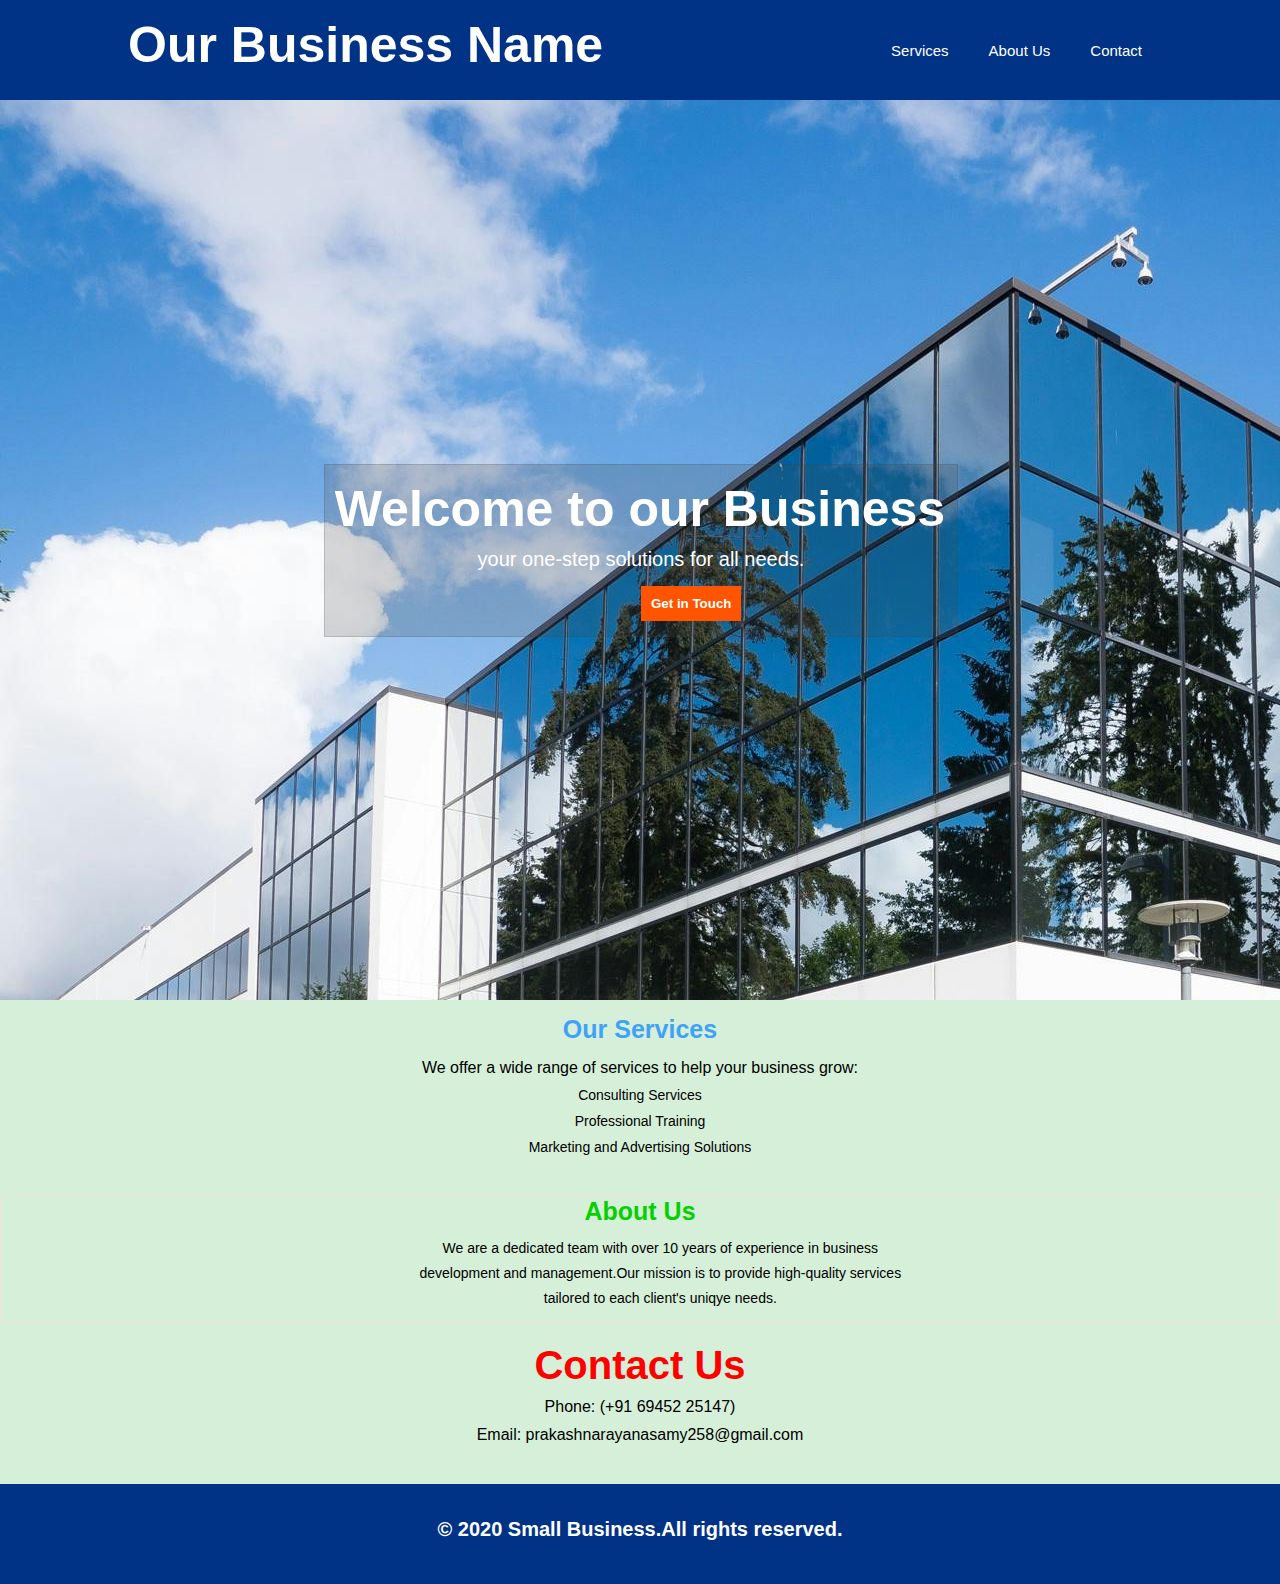
<file: index.html>
<!DOCTYPE html>
<html>
  <head>
    <title>Business Home Page</title>
    <link rel="stylesheet" href="business.css">
    <link rel="stylesheet" href="general.css">

  </head>
  <body>
    <div class="total-business-page">
      <div class="header">
        <p class="business-name">Our Business Name</p>
        <div class="buttons">
          <button class="services">Services</button>
          <button class="About"> About Us</button>
          <button class="contact">Contact</button>
        </div>
      </div>
      <div class="background-image">
        <div class="inside-image">
          <div class="company-details">
            <p class="welcome">Welcome to our Business</p>
            <p class="solution">your one-step solutions for all needs.</p>
            <button class="touch"><a class=" link" href="business. details.html " target="_blank"> Get in Touch</a></button>
          </div>

         
        </div>
      </div>
      <div class="background-color">
        <div class="total-detail">
          <div class="details-1">
            <p class="service">Our Services</p>
            <p class="offer">We offer a wide range of services to help your business grow:</p>
            <div class="company-info">
              <p class="consult">Consulting Services</p>
              <p class="professiona">Professional Training</p>
              <p class="advertisment">Marketing and Advertising Solutions</p>
            </div>
          </div>
          <div class="about-company">
            <p class="about">About Us</p>
            <p class="information">We are a dedicated team with over 10 years of experience in business development and management.Our mission is to provide high-quality services tailored to each client's uniqye needs.</p>
          </div>
          <div class="contact-1">
            <p class="contact-us">Contact Us</p>
              <p class="phone">Phone: (+91 69452 25147)</p>
              <p class="Email">Email: prakashnarayanasamy258@gmail.com</p>
  
          
    
          </div>
          <div class="footer">
            <p  class="end">&#169;	2020 Small Business.All rights reserved.</p>
    
          </div>
        </div>
       
  
  
      </div>
      
      </div>
      
  </body>
</html>
</file>
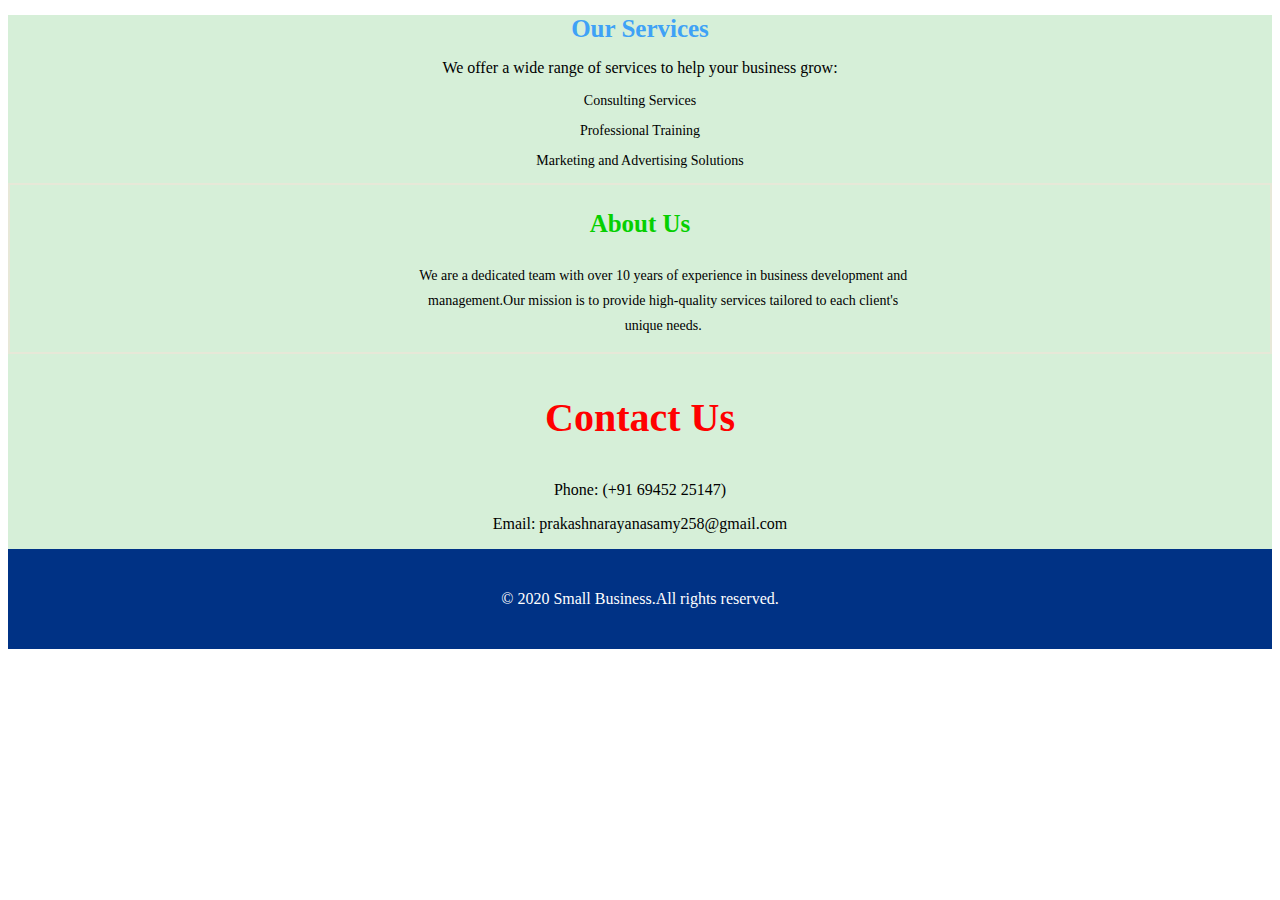
<file: business. details.html>
<!DOCTYPE html>
<html>
  <head>
    <title>company information</title>
    <link rel="stylesheet" href="business details.css">
  </head>
  <body>
    <div class="total-detail">
      <div class="details-1">
        <p class="service">Our Services</p>
        <p class="offer">We offer a wide range of services to help your business grow:</p>
        <div class="company-info">
          <p class="consult">Consulting Services</p>
          <p class="professiona">Professional Training</p>
          <p class="advertisment">Marketing and Advertising Solutions</p>
        </div>
      </div>
      <div class="about-company">
        <p class="about">About Us</p>
        <p class="information">We are a dedicated team with over 10 years of experience in business development and management.Our mission is to provide high-quality services tailored to each client's unique needs.</p>
      </div>
      <div class="contact">
        <p class="contact-us">Contact Us</p>
        <p>Phone: (+91 69452 25147)</p>
        <p>Email: prakashnarayanasamy258@gmail.com</p>

      </div>
      <div class="footer">
        <p  class="end">&#169;	2020 Small Business.All rights reserved.</p>

      </div>
    </div>
 

    
  </body>
</html
</file>
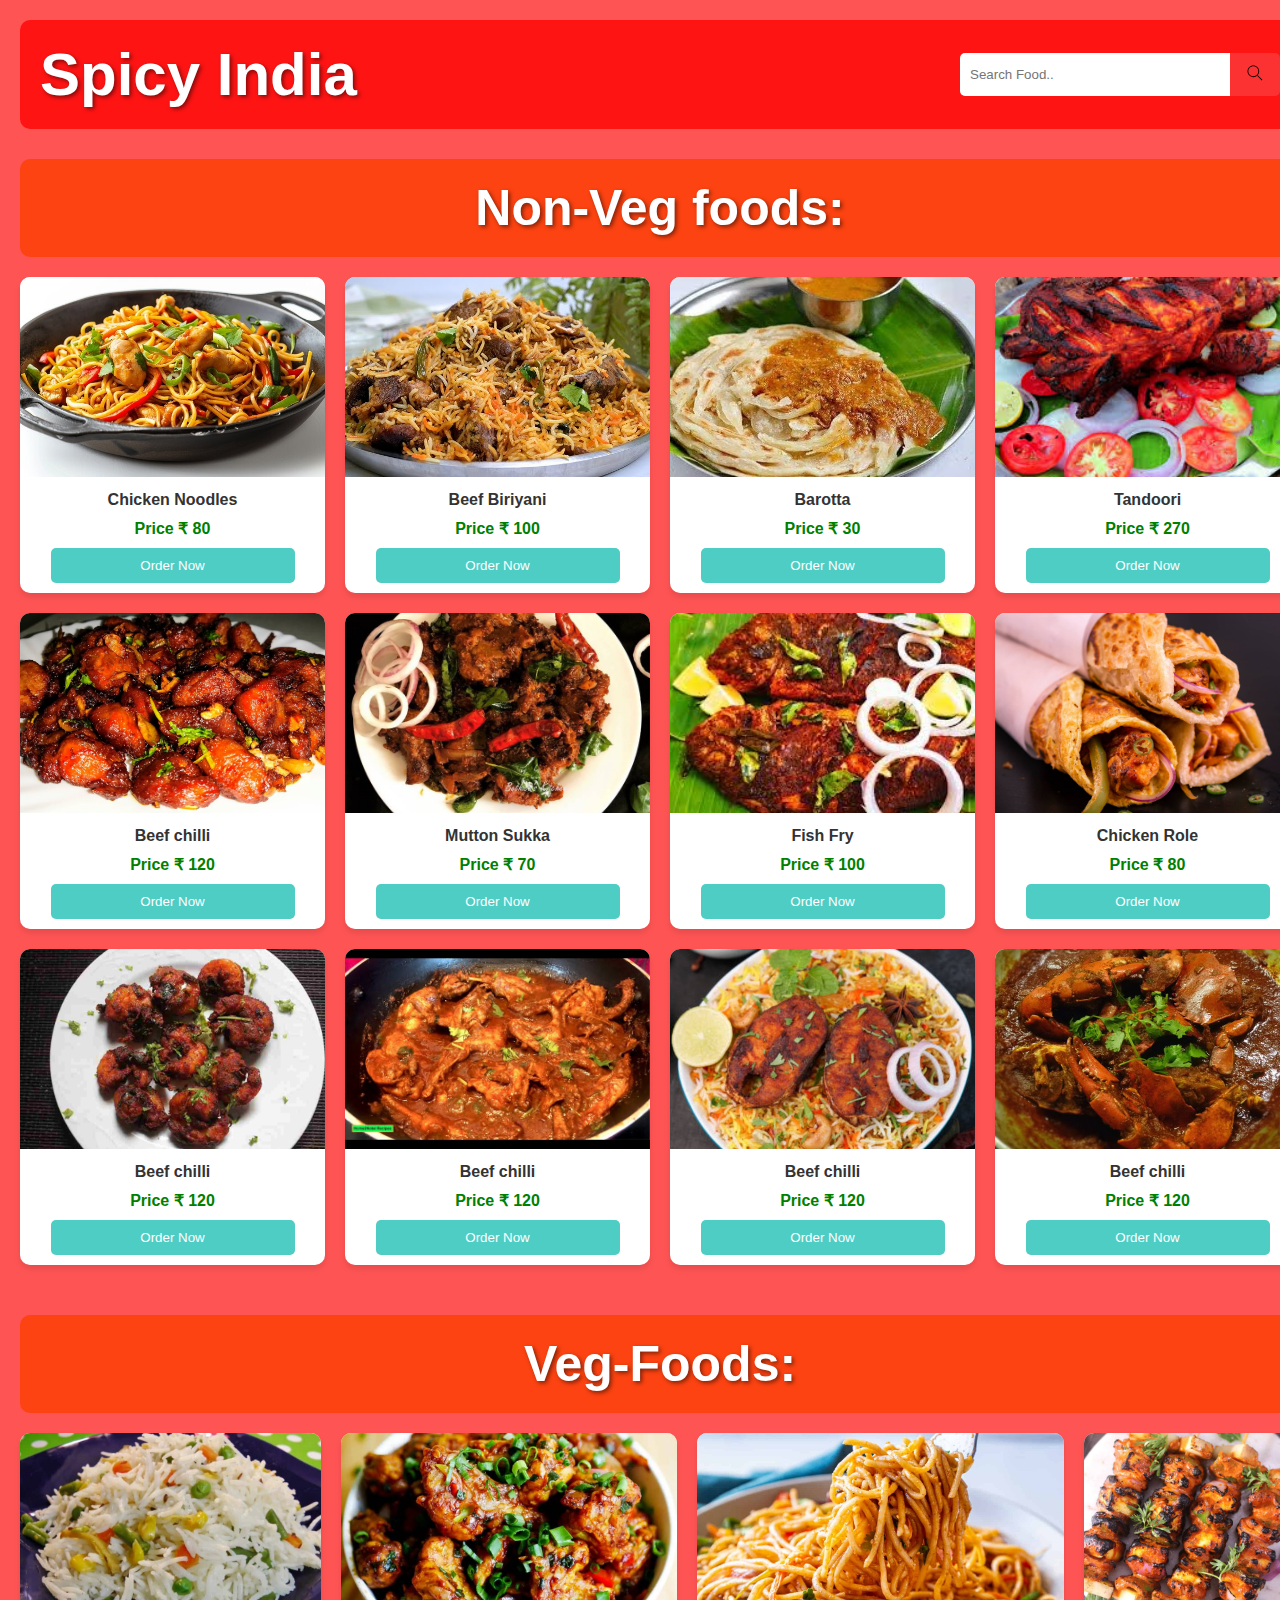
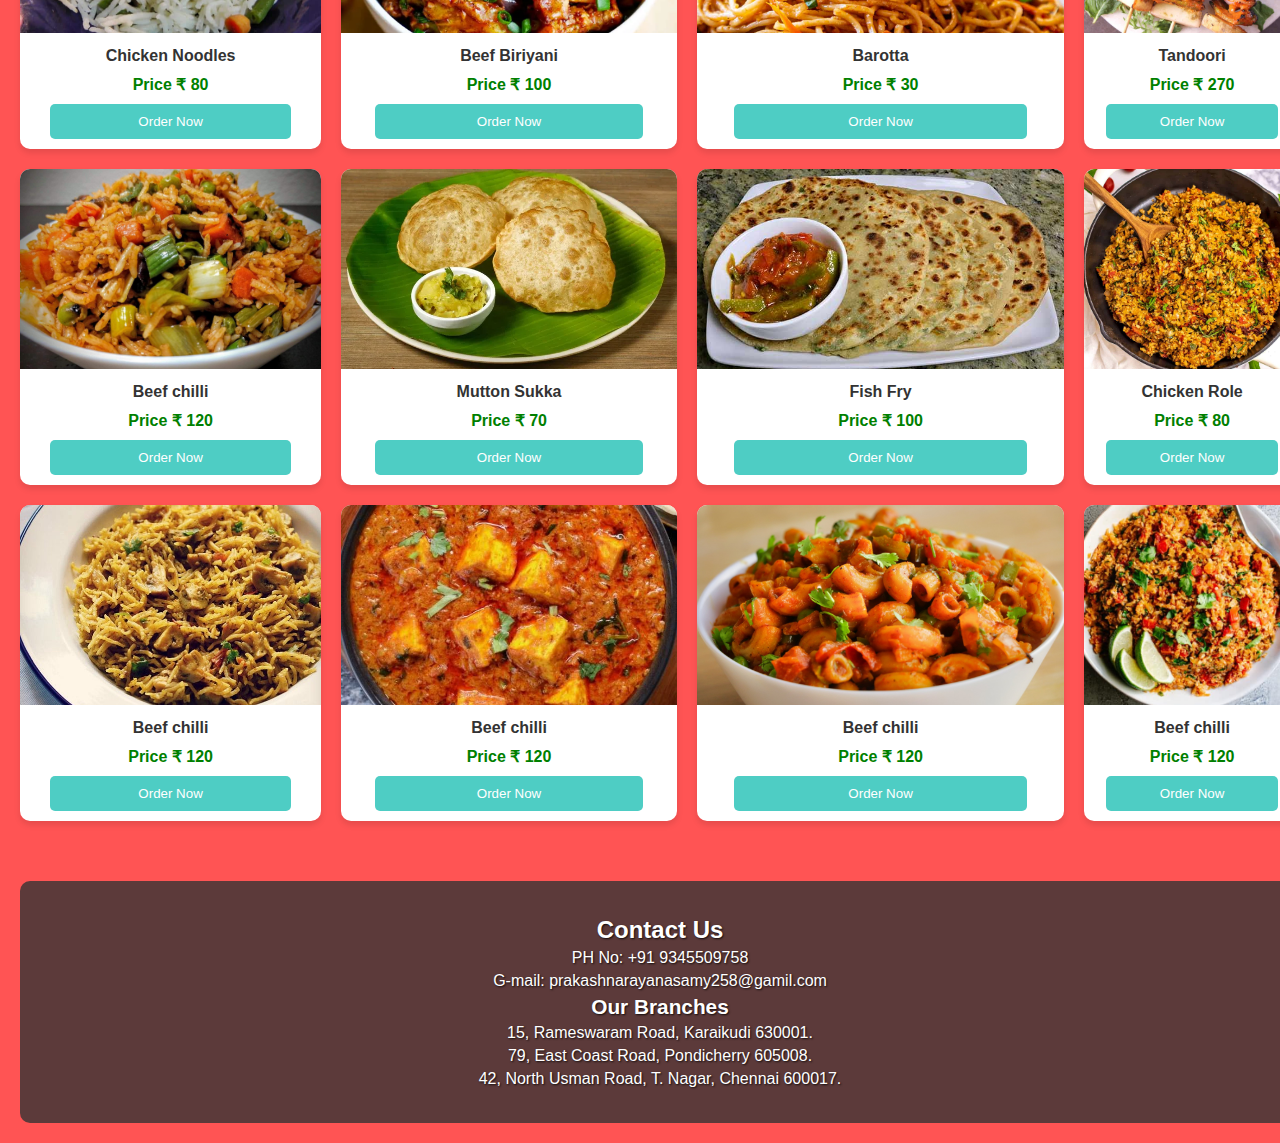
<file: food images/food menu pages.html>
<!DOCTYPE html>
<html>
  <head>
    <title>food menu</title>
    <link rel="stylesheet" href="food menu.css">
    <link rel="stylesheet" href="food menu general.css">
    <link rel="preconnect" href="https://fonts.googleapis.com">
    <link rel="preconnect" href="https://fonts.gstatic.com" crossorigin>
   <link href="https://fonts.googleapis.com/css2?family=Noto+Serif:ital,wght@0,100..900;1,100..900&family=Roboto+Mono:ital,wght@0,100..700;1,100..700&family=Roboto+Serif:ital,opsz,wght@0,8..144,100..900;1,8..144,100..900&family=Roboto:ital,wght@0,100;0,300;0,400;0,500;0,700;0,900;1,100;1,300;1,400;1,500;1,700;1,900&display=swap" rel="stylesheet">
  </head>
  <body>
    <div class="total-menu-page">
      <div class="header">
        <p class="shop-name">Spicy India</p>
        <div class="search-bar">
          <input class="search" type="text" placeholder="Search Food..">
          <button class="search-button">
            <img class="search-image" src="search.svg" alt="">
          </button>
        </div>
      </div>
      <div class="background">
        <div class="non-veg-foods">
          <p class="non">Non-Veg foods:</p>
          <div class="image-part">
            <div class="food-items">
            <img class="image-0" src="360_F_779928346_GumT4rtmeeMv7oGMUxmUHwmS8GHHs488.jpg" alt="">
            <p class="food-name">Chicken Noodles</p>
            <p class="food-price">Price &#8377; 80</p>
            <button class="order-button">Order Now</button>
          </div>
          <div class="food-items">
            <img class="image-1" src="hq720.jpg" alt="">
            <p class="food-name">Beef Biriyani</p>
            <p class="food-price">Price &#8377; 100</p>
            <button class="order-button">Order Now</button>
          </div>
          <div class="food-items">
            <img class="image-2" src="Salna-is-to-parotta-was-pav-is-to-bhaji-—-an-inseparable-combination.avif" alt="">
            <p class="food-name">Barotta</p>
            <p class="food-price">Price &#8377; 30</p>
            <button class="order-button">Order Now</button>
          </div>
          <div class="food-items">
            <img class="image-3" src="chickn dhanthuri.jpeg" alt="">
            <p class="food-name">Tandoori</p>
            <p class="food-price">Price &#8377; 270</p>
            <button class="order-button">Order Now</button>
          </div>
          <div class="food-items">
            <img class="image-4" src="maxresdefault.jpg" alt="">
            <p class="food-name">Beef chilli</p>
            <p class="food-price">Price &#8377; 120</p>
            <button class="order-button">Order Now</button>
          </div>
          <div class="food-items">
            <img class="image-5" src="madurai-mutton-chukka-recipe-main-photo.jpg" alt="">
            <p class="food-name">Mutton Sukka</p>
            <p class="food-price">Price &#8377; 70</p>
            <button class="order-button">Order Now</button>
          </div>
          <div class="food-items">
            <img class="image-6" src="fish fry.jpeg" alt="">
            <p class="food-name">Fish Fry</p>
            <p class="food-price">Price &#8377; 100</p>
            <button class="order-button">Order Now</button>
          </div>
          <div class="food-items">
            <img class="image-7" src="60f2ea67b471327a1d82959b_chicken-roll_1500-x-1200.jpg" alt="">
            <p class="food-name">Chicken Role</p>
            <p class="food-price">Price &#8377; 80</p>
            <button class="order-button">Order Now</button>
          </div>
          <div class="food-items">
            <img class="image-8" src="prawn-65-1.jpg" alt="">
            <p class="food-name">Beef chilli</p>
            <p class="food-price">Price &#8377; 120</p>
            <button class="order-button">Order Now</button>
          </div>
          <div class="food-items">
            <img class="image-9" src="sddefault.jpg" alt="">
            <p class="food-name">Beef chilli</p>
            <p class="food-price">Price &#8377; 120</p>
            <button class="order-button">Order Now</button>
          </div>
          <div class="food-items">
            <img class="image-10" src="CBP015_2-550x550.jpg" alt="">
            <p class="food-name">Beef chilli</p>
            <p class="food-price">Price &#8377; 120</p>
            <button class="order-button">Order Now</button>
          </div>
          <div class="food-items">
            <img class="image-11" src="__opt__aboutcom__coeus__resources__content_migration__serious_eats__seriouseats.com__recipes__images__2014__03__25.03.201420Spicy-Indian-Crab-Masala-Fry-cd7dc3ba0d8b4f3489c13c498.jpg" alt="">
            <p class="food-name">Beef chilli</p>
            <p class="food-price">Price &#8377; 120</p>
            <button class="order-button">Order Now</button>
          </div>
  
          </div>
          <div class="veg-items">
            <p class="veg-foods">Veg-Foods:</p>
            <div class="image-part">
              <div class="food-items">
              <img class="image-0" src="White-Pulao.jpg" alt="">
              <p class="food-name">Chicken Noodles</p>
              <p class="food-price">Price &#8377; 80</p>
              <button class="order-button">Order Now</button>
            </div>
            <div class="food-items">
              <img class="image-1" src="baked-gobi-manchurian-recipe-1.webp" alt="">
              <p class="food-name">Beef Biriyani</p>
              <p class="food-price">Price &#8377; 100</p>
              <button class="order-button">Order Now</button>
            </div>
            <div class="food-items">
              <img class="image-2" src="chinese-vegetable-noodles.jpg" alt="">
              <p class="food-name">Barotta</p>
              <p class="food-price">Price &#8377; 30</p>
              <button class="order-button">Order Now</button>
            </div>
            <div class="food-items">
              <img class="image-3" src="tandoori_paneer_tikka_restaurant_style.jpg" alt="">
              <p class="food-name">Tandoori</p>
              <p class="food-price">Price &#8377; 270</p>
              <button class="order-button">Order Now</button>
            </div>
            <div class="food-items">
              <img class="image-4" src="veg-fried-rice-step-by-step-recipe.jpg" alt="">
              <p class="food-name">Beef chilli</p>
              <p class="food-price">Price &#8377; 120</p>
              <button class="order-button">Order Now</button>
            </div>
            <div class="food-items">
              <img class="image-5" src="2-Copy-2-91.webp" alt="">
              <p class="food-name">Mutton Sukka</p>
              <p class="food-price">Price &#8377; 70</p>
              <button class="order-button">Order Now</button>
            </div>
            <div class="food-items">
              <img class="image-6" src="201907061011448566_Vegetable-Chapati_SECVPF.gif" alt="">
              <p class="food-name">Fish Fry</p>
              <p class="food-price">Price &#8377; 100</p>
              <button class="order-button">Order Now</button>
            </div>
            <div class="food-items">
              <img class="image-7" src="italian-cauliflower-rice-social.jpg" alt="">
              <p class="food-name">Chicken Role</p>
              <p class="food-price">Price &#8377; 80</p>
              <button class="order-button">Order Now</button>
            </div>
            <div class="food-items">
              <img class="image-8" src="mushroom-biryani-recipe-1a.jpg" alt="">
              <p class="food-name">Beef chilli</p>
              <p class="food-price">Price &#8377; 120</p>
              <button class="order-button">Order Now</button>
            </div>
            <div class="food-items">
              <img class="image-9" src="pannir.jpg" alt="">
              <p class="food-name">Beef chilli</p>
              <p class="food-price">Price &#8377; 120</p>
              <button class="order-button">Order Now</button>
            </div>
            <div class="food-items">
              <img class="image-10" src="pasta.jpg" alt="">
              <p class="food-name">Beef chilli</p>
              <p class="food-price">Price &#8377; 120</p>
              <button class="order-button">Order Now</button>
            </div>
            <div class="food-items">
              <img class="image-11" src="Mexican-Cauliflower-Rice-sq-500x500.jpg" alt="">
              <p class="food-name">Beef chilli</p>
              <p class="food-price">Price &#8377; 120</p>
              <button class="order-button">Order Now</button>
            </div>
  
            </div>
      </div>
      
        </div>
        <div class="footer">
          <div class="contact-details">
            <p class="contact"> Contact Us</p>
          <p class="phone">PH No: +91 9345509758</p>
          <p class="gmail">G-mail: prakashnarayanasamy258@gamil.com</p>
          <p class="our-branches">Our Branches</p>
          <p class="address">
            15, Rameswaram Road, Karaikudi 630001.</p>
          <p class="address">
            79, East Coast Road, Pondicherry 605008.</p>
          <p class="address">
            42, North Usman Road, T. Nagar, Chennai 600017.</p>
          </div>
          

        </div>

        


      </div>

    </div>
  </body>
</html
</file>
<file: business.css>
.header{
  height: 100px;
  border: none;
  background-color:#003285 ;
  display: flex;
  align-items: center;
  justify-content: space-between;
}
.total-business-page{
  background-color:#D6EFD8;;
}



.business-name{
  font-size: 50px;
  color: white;
  font-weight: bold;
 text-align: center;
 margin-left: 10%;


}
.buttons{
  display: grid;
  grid-template-columns: repeat(3,auto);
  column-gap: 20px;
  margin-right: 10%;

}
.services{
  border: none;
  font-size: 15px;
  padding-left: 10px;
  padding-right: 10px;
  padding-top: 10px;
  padding-bottom: 10px;
  background-color:#003285;
  color: white;
  cursor: pointer;
}
.services:hover{
  color: #F9E400;

}
.About{
  border: none;
  font-size: 15px;
  padding-left: 10px;
  padding-right: 10px;
  padding-top: 10px;
  padding-bottom: 10px;
  background-color:#003285;
  color: white;
  cursor: pointer;

}
.About:hover{
  color: #F9E400;
  
}
.contact{
  border: none;
  font-size: 15px;
  padding-left: 10px;
  padding-right: 10px;
  padding-top: 10px;
  padding-bottom: 10px;
  background-color:#003285;
  color: white;
  cursor: pointer;
}
.contact:hover{
  color: #F9E400;
}
.inside-image{
  font-size: 20px;
  background-image: url("pexels-pixabay-269077.jpg");
  height: 100vh;
  display: grid;
  justify-content: center;
  align-items: center;
  

}
.company-details{
  border-style: solid;
  width: 100%;
  border-width: 1px;
  color: white;
  border-color: black;
  background-color: rgb(71, 70, 70);
  background: rgba(71,70,70,0.2);
  border-color:  rgba(71,70,70,0.2);
  

}
.welcome{
  font-size: 50px;
  font-weight: bold;
  margin-bottom: 10px;
  margin-left: 10px;
  margin-right: 10px;
  margin-top: 15px;
}
.solution{
 text-align: center;
 margin-bottom: 15px;
}
.touch{
  padding-top: 10px;
  padding-bottom: 10px;
  padding-left: 10px;
  padding-right: 10px;
  border: none;
  background-color: rgb(255, 85, 0);
  color: white;
  font-weight: bold;
  display: grid;
  align-items: center;
  margin-bottom: 15px;
  margin-left: 50%;
}
.link{
  color: white;
  text-decoration: none;
}


.total-detail{
  text-align: center;
  
 
}
.details-1{
  margin-bottom: 40px;
}
.service{
  font-size: 25px;
  font-weight: bold;
  color: #3FA2F6;
  margin-top: 15px;
  margin-bottom: 15px;
}
.company-info{
  cursor: pointer;
  font-size: 14px;
}
.consult:hover{
  color: #3FA2F6;
  
}
.professiona:hover{
  color: #3FA2F6;
}
.advertisment:hover{
  color: #3FA2F6;
}
.about-company{
  text-align: center;
  border-style: solid;
  border-width: 2px;
  border-color:  #E7E8D8;
  margin-bottom: 20px;
}
.about{
  color: #06D001;
  font-size: 25px;
  font-weight: bold;
}
.contact-1{
  margin-bottom: 40px;
}
.information{
  font-size: 14px;
  line-height: 25px;
  width: 500px;
  margin-left: 32%;

}
.contact-us{
  color: red;
  font-weight: bold;
  font-size: 40px;

}
.phone:hover{
  color: #3FA2F6;
  cursor: pointer;


}
.Email:hover{
  color: #3FA2F6;
  cursor: pointer;
}
.footer{
  display: flex;
  justify-content: center;
  align-items: center;
  height: 100px;
  width: 100%;
  background-color:#003285 ;
  color: white;
  padding-bottom: 0px;
  font-weight: bold;
  font-size: 20px;
}
</file>
<file: general.css>
body{
  font-family: Arial, Helvetica, sans-serif;
  margin: 0px;
  background-color: #D6EFD8;
}
p{
  margin-bottom: 0px;
  margin-top: 0px;
}
body{
  margin: 0px;
  font-family: Arial, Helvetica, sans-serif;
}
p{
  margin-top: 0px;
  margin-bottom: 10px;
}
</file>
<file: business details.css>
.total-detail{
  text-align: center;
  background-color: #D6EFD8;
  width: 100%;
  height: 100%;
 
}
.service{
  font-size: 25px;
  font-weight: bold;
  color: #3FA2F6;
  margin-top: 15px;
  margin-bottom: 15px;
}
.company-info{
  cursor: pointer;
  font-size: 14px;
}
.consult:hover{
  color: #3FA2F6;
  
}
.professiona:hover{
  color: #3FA2F6;
}
.advertisment:hover{
  color: #3FA2F6;
}
.about-company{
  text-align: center;
  border-style: solid;
  border-width: 2px;
  border-color:  #E7E8D8;
  margin-bottom: 20px;
}
.about{
  color: #06D001;
  font-size: 25px;
  font-weight: bold;
}
.contact-1{
  margin-bottom: 40px;
}
.information{
  font-size: 14px;
  line-height: 25px;
  width: 500px;
  margin-left: 32%;

}
.contact-us{
  color: red;
  font-weight: bold;
  font-size: 40px;

}
.footer{
  display: flex;
  justify-content: center;
  align-items: center;
  height: 100px;
  width: 100%;
  background-color:#003285 ;
  color: white;
  padding-bottom: 0px;
}
</file>
<file: food images/food menu.css>
html, body {
            height: 100%;
            margin: 0;
            padding: 0;
        }
        body {
            font-family: 'Poppins', sans-serif;
           
            background-size: cover;
            background-position: center;
            background-attachment: fixed;
            background-repeat: no-repeat;
        }
        .overlay {
            position: fixed;
            top: 0;
            left: 0;
            width: 100%;
            height: 100%;
            background-color: rgba(0, 0, 0, 0.5);
            z-index: -1;
        }
        .total-menu-page {
            width: 100%;
            margin: 0 auto;
            padding: 20px;
            background-color: rgba(255, 65, 65, 0.9);
            box-shadow: 0 0 20px rgba(0, 0, 0, 0.1);
            position: relative;
            z-index: 1;
        }
        .header {
            display: flex;
            justify-content: space-between;
            align-items: center;
            padding: 20px 0;
            background-color: rgba(255, 4, 4, 0.8);
            color: white;
            border-radius: 10px;
            margin-bottom: 20px;
        }
        .shop-name {
            font-size: 60px;
            font-weight: 700;
            margin: 0;
            padding-left: 20px;
            text-shadow: 2px 2px 4px rgba(0, 0, 0, 0.5);
        }
        .search-bar {
            display: flex;
            padding-right: 20px;
        }
        .search {
            padding: 10px;
            border: none;
            border-radius: 5px 0 0 5px;
            width: 250px;
        }
        .search-button {
            background-color: #fc3131;
            border: none;
            padding: 10px 15px;
            border-radius: 0 5px 5px 0;
            cursor: pointer;
        }
        .search-image {
            width: 20px;
            height: 20px;
        }
        .non, .veg-foods {
            font-size: 50px;
            font-weight: 600;
            color: #fff;
            margin-top: 30px;
            text-align: center;
            background-color: rgba(253, 63, 0, 0.8);
            padding: 20px;
            border-radius: 10px;
            text-shadow: 2px 2px 4px rgba(0, 0, 0, 0.5);
        }
        .image-part {
            display: grid;
            grid-template-columns: repeat(4,auto);
            gap: 20px;
            padding: 20px 0;
        }
        .food-items {
            background-color: white;
            border-radius: 10px;
            overflow: hidden;
            box-shadow: 0 4px 6px rgba(0,0,0,0.1);
            transition: transform 0.3s ease;
        }
        .food-items:hover {
            transform: translateY(-5px);
        }
        .food-items img {
            width: 100%;
            height: 200px;
            object-fit: cover;
        }
        .food-name, .food-price {
            margin: 10px;
            text-align: center;
        }
        .food-name {
            font-weight: 600;
            color: #333;
        }
        .food-price {
            color: #FF6B6B;
        }
        .order-button {
            display: block;
            width: 80%;
            margin: 10px auto;
            padding: 10px;
            background-color: #4ECDC4;
            color: white;
            border: none;
            border-radius: 5px;
            cursor: pointer;
            transition: background-color 0.3s ease;
        }
        .order-button:hover {
            background-color: #45B7D1;
            font-weight: bold;
        }
        .footer {
            background-color: rgba(51, 51, 51, 0.8);
            color: white;
            padding: 30px;
            margin-top: 40px;
            border-radius: 10px;
            text-shadow: 1px 1px 2px rgba(0, 0, 0, 0.8);
          
        }
        .contact-details p {
            margin: 5px 0;
            
        }
        .contact-details{
          text-align: center;
        }
        .contact {
            font-size: 1.5em;
            font-weight: 600;
            margin-bottom: 15px;
        }
        .our-branches {
            font-size: 1.3em;
            font-weight: 600;
            margin-top: 20px;
            margin-bottom: 10px;
        }
        .food-price{
          color: green;
          font-weight: bold;
        }
        .search-image{
          color: white;
        }
</file>
<file: food images/food menu general.css>
*{
  margin: 0px;
  bottom: 0px;
}
</file>
